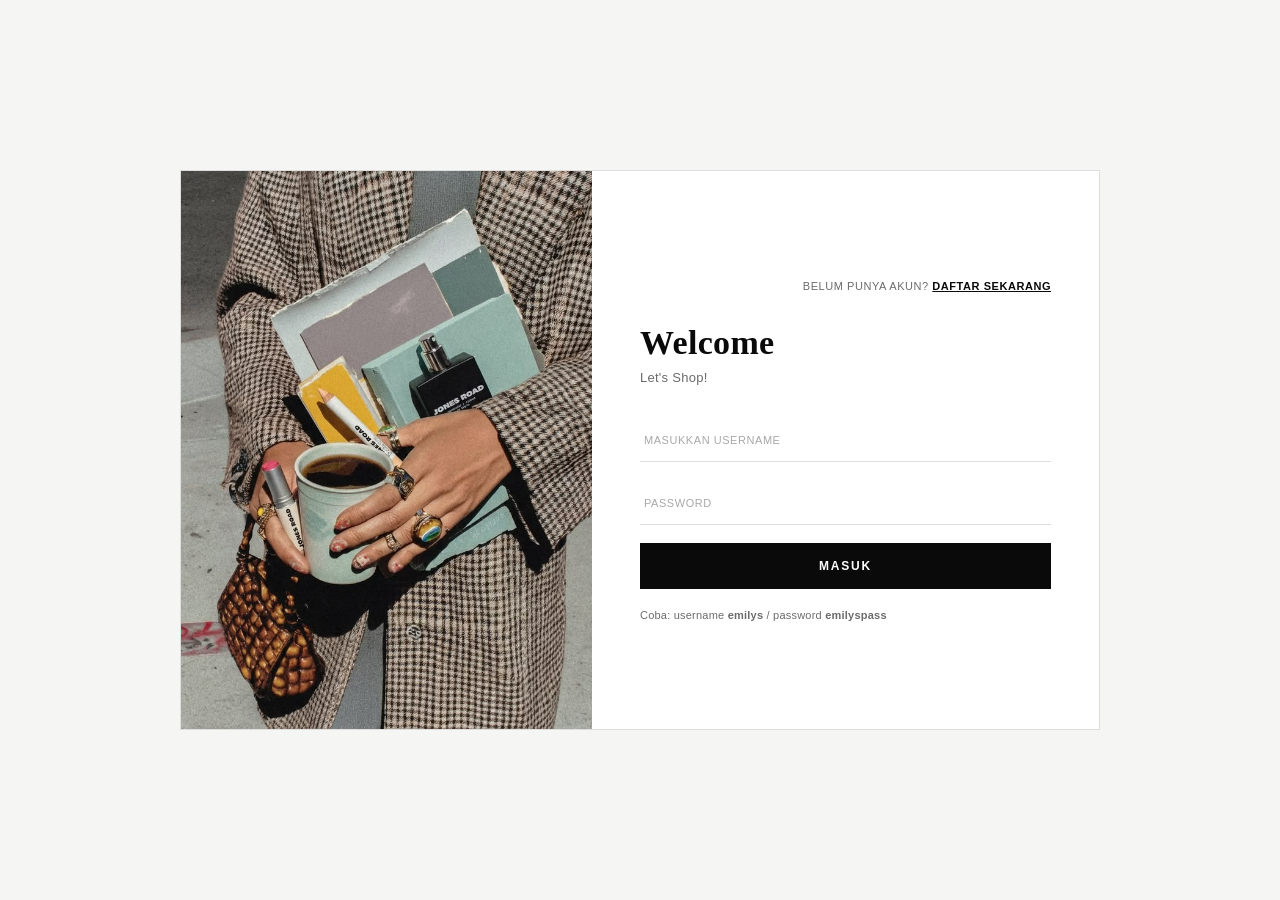
<file: Modul 2/index.html>
<!DOCTYPE html>
<html lang="id">
<head>
<meta charset="UTF-8">
<meta name="viewport" content="width=device-width, initial-scale=1.0">
<title>ETALASE - Katalog Produk</title>
<link rel="preconnect" href="https://fonts.googleapis.com">
<link href="https://fonts.googleapis.com/css2?family=Playfair+Display:ital,wght@0,400;0,600;0,700;1,400&family=Helvetica+Neue:wght@400;500;700&display=swap" rel="stylesheet">
<link rel="stylesheet" href="style.css">
</head>
<body>

  <nav class="navbar-wrapper">
  <div class="navbar-topbar">
    <span class="greeting" id="greeting">Halo, ...</span>
    <button class="logout-btn" id="logoutBtn">Keluar</button>
  </div>

  <div class="navbar-main">
    <div class="navbar-side">
      <input type="text" id="searchInput" class="search-input" placeholder="Cari produk...">
    </div>
    <a href="landing.html" class="logo">ETALASE</a>
    <div class="navbar-side navbar-side-right">
      <span class="cart-total" id="cartTotal">Rp0</span>
      <div class="cart-icon-wrapper" id="cartIcon">
        <svg width="20" height="20" viewBox="0 0 24 24" fill="none" stroke="currentColor" stroke-width="2" stroke-linecap="round" stroke-linejoin="round"><circle cx="9" cy="21" r="1"></circle><circle cx="20" cy="21" r="1"></circle><path d="M1 1h4l2.68 13.39a2 2 0 0 0 2 1.61h9.72a2 2 0 0 0 2-1.61L23 6H6"></path></svg>
        <span class="cart-badge" id="cartBadge">0</span>
      </div>
    </div>
  </div>
</nav>

  <section class="hero">
    <div class="hero-content">
      <h1 class="hero-title">ETALASE</h1>
      <p class="hero-subtitle">Belanja kebutuhanmu, secukupnya dan secepatnya.</p>
      <a href="#katalog" class="hero-btn">Belanja Sekarang</a>
    </div>
  </section>

  <section id="katalog" class="catalog-section">
    <h2 class="section-title">Produk Untukmu</h2>

    <div class="filter-bar">
      <select id="categoryFilter">
        <option value="all">Semua kategori</option>
      </select>
      <select id="sortFilter">
        <option value="default">Urutkan</option>
        <option value="price-asc">Harga: Termurah</option>
        <option value="price-desc">Harga: Termahal</option>
        <option value="rating-desc">Rating Tertinggi</option>
      </select>
      <span class="result-count" id="resultCount"></span>
    </div>

    <div id="globalError" class="global-error" hidden></div>

    <main class="product-grid" id="productGrid"></main>

    <div class="load-more-wrapper">
      <button id="loadMoreBtn" class="load-more-btn" hidden>Muat lebih banyak</button>
    </div>
  </section>

  <footer class="site-footer">
    <p>ETALASE — Tugas Praktikum Modul 2, Pemrograman Web 2026.</p>
  </footer>

  <div class="modal-overlay" id="modalOverlay" hidden>
    <div class="modal-box" id="modalBox"></div>
  </div>

  <script src="app.js" defer></script>
  <script src="search.js" defer></script>
  <script src="cart.js" defer></script>
  <script src="modal.js" defer></script>
</body>
</html>
</file>
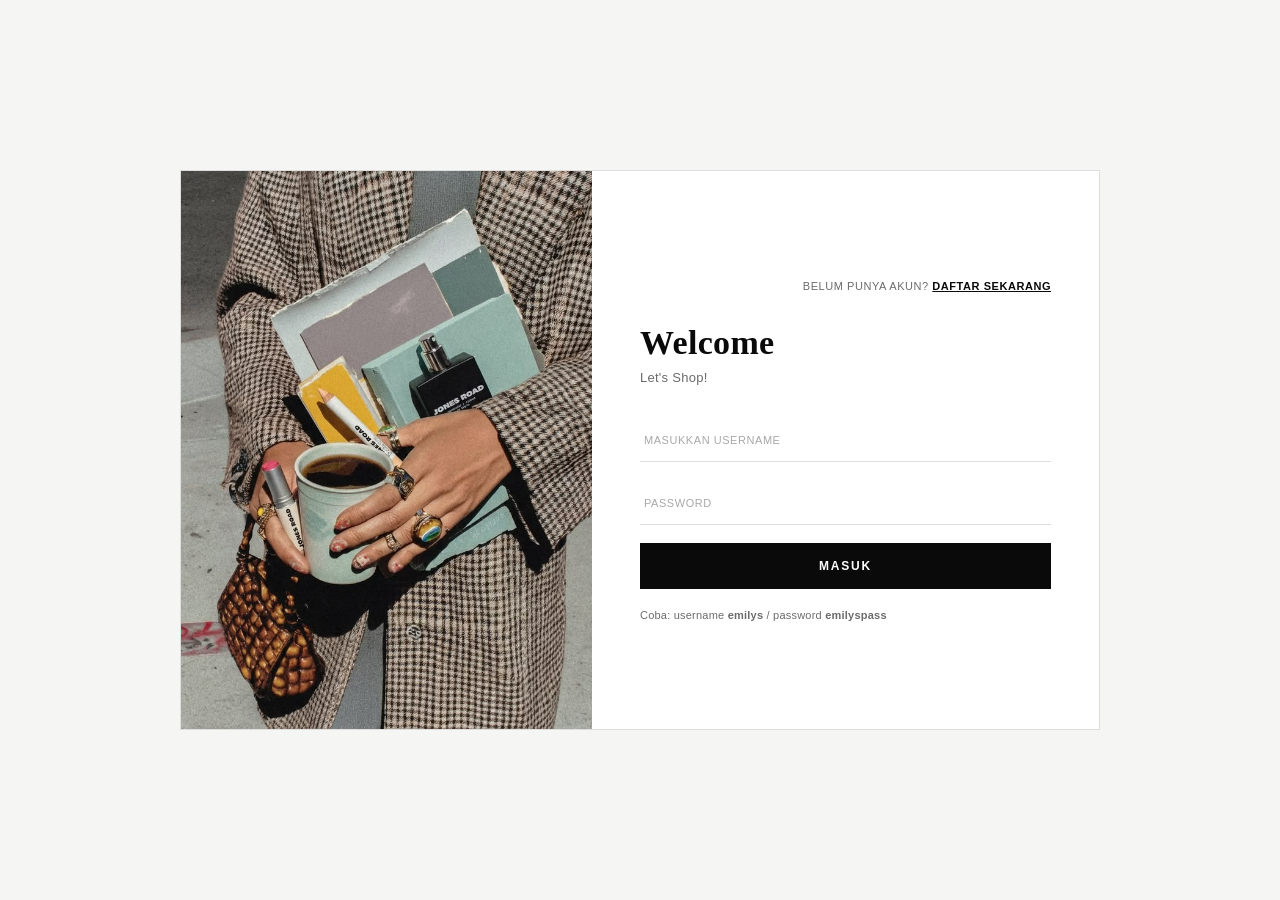
<file: Modul 2/landing.html>
<!DOCTYPE html>
<html lang="id">
<head>
<meta charset="UTF-8">
<meta name="viewport" content="width=device-width, initial-scale=1.0">
<title>ETALASE - Beranda</title>
<link rel="stylesheet" href="style.css">
</head>
<body>

  <nav class="navbar-wrapper">
  <div class="navbar-topbar">
    <span class="greeting" id="greeting">Halo, ...</span>
    <button class="logout-btn" id="logoutBtn">Keluar</button>
  </div>

  <div class="navbar-main">
    <div class="navbar-side"></div>
    <a href="landing.html" class="logo">ETALASE</a>
    <div class="navbar-side navbar-side-right">
      <div class="cart-icon-wrapper" id="cartIcon">
        <svg width="20" height="20" viewBox="0 0 24 24" fill="none" stroke="currentColor" stroke-width="2" stroke-linecap="round" stroke-linejoin="round"><circle cx="9" cy="21" r="1"></circle><circle cx="20" cy="21" r="1"></circle><path d="M1 1h4l2.68 13.39a2 2 0 0 0 2 1.61h9.72a2 2 0 0 0 2-1.61L23 6H6"></path></svg>
        <span class="cart-badge" id="cartBadge">0</span>
      </div>
    </div>
  </div>

  <div class="navbar-links-row">
    <a href="landing.html">Beranda</a>
    <a href="index.html">Produk Kami</a>
    <a href="#best-seller">Best Seller</a>
    <a href="#tentang">Tentang Kami</a>
    <a href="#kontak">Kontak</a>
  </div>
</nav>

  <section class="landing-hero">
    <div class="landing-hero-text">
      <h1 class="landing-hero-title">The Art of Fine Living</span></h1>
      <p class="landing-hero-desc">Temukan ribuan produk pilihan dengan harga terbaik. Belanja mudah, aman, dan cepat sampai.</p>
      <div class="landing-hero-buttons">
  <a href="index.html" class="hero-btn-outline">Belanja Sekarang</a>
</div>
    </div>
    <div class="landing-hero-image">
  <div class="hero-slideshow" id="heroSlideshow">
    <div class="hero-slide active">
      <img src="https://picsum.photos/seed/product1/800/900" alt="Produk 1">
    </div>
    <div class="hero-slide">
      <img src="https://picsum.photos/seed/product2/800/900" alt="Produk 2">
    </div>
    <div class="hero-slide">
      <img src="https://picsum.photos/seed/product3/800/900" alt="Produk 3">
    </div>
    <div class="hero-slide">
      <img src="https://picsum.photos/seed/product4/800/900" alt="Produk 4">
    </div>

    <button class="slide-arrow slide-arrow-left" id="slidePrev" aria-label="Sebelumnya">‹</button>
    <button class="slide-arrow slide-arrow-right" id="slideNext" aria-label="Selanjutnya">›</button>

    <div class="slide-dots" id="slideDots"></div>
  </div>
</div>
  </section>

  <section class="trust-bar">
  <div class="trust-item">
    <svg width="18" height="18" viewBox="0 0 24 24" fill="none" stroke="currentColor" stroke-width="2" stroke-linecap="round" stroke-linejoin="round"><path d="M22 11.08V12a10 10 0 1 1-5.93-9.14"></path><polyline points="22 4 12 14.01 9 11.01"></polyline></svg>
    Garansi Uang Kembali
  </div>
  <div class="trust-item">
    <svg width="18" height="18" viewBox="0 0 24 24" fill="none" stroke="currentColor" stroke-width="2" stroke-linecap="round" stroke-linejoin="round"><rect x="3" y="11" width="18" height="11" rx="2" ry="2"></rect><path d="M7 11V7a5 5 0 0 1 10 0v4"></path></svg>
    Pembayaran Aman
  </div>
  <div class="trust-item">
    <svg width="18" height="18" viewBox="0 0 24 24" fill="none" stroke="currentColor" stroke-width="2" stroke-linecap="round" stroke-linejoin="round"><rect x="1" y="3" width="15" height="13"></rect><polygon points="16 8 20 8 23 11 23 16 16 16 16 8"></polygon><circle cx="5.5" cy="18.5" r="2.5"></circle><circle cx="18.5" cy="18.5" r="2.5"></circle></svg>
    Pengiriman Cepat
  </div>
  <div class="trust-item">
    <svg width="18" height="18" viewBox="0 0 24 24" fill="none" stroke="currentColor" stroke-width="2" stroke-linecap="round" stroke-linejoin="round"><path d="M21 11.5a8.38 8.38 0 0 1-.9 3.8 8.5 8.5 0 0 1-7.6 4.7 8.38 8.38 0 0 1-3.8-.9L3 21l1.9-5.7a8.38 8.38 0 0 1-.9-3.8 8.5 8.5 0 0 1 4.7-7.6 8.38 8.38 0 0 1 3.8-.9h.5a8.48 8.48 0 0 1 8 8v.5z"></path></svg>
    Dukungan 24/7
  </div>
</section>

  <section id="best-seller" class="featured-section">
  <div class="section-heading-row">
    <h2 class="section-title">Produk Unggulan</h2>
    <a href="index.html" class="view-all-link">Lihat Semua Produk</a>
  </div>
  <div id="globalErrorLanding" class="global-error" hidden></div>
  <div class="product-grid" id="featuredGrid"></div>
</section>

  <section id="tentang" class="about-section">
    <h2 class="section-title">Kenapa Belanja di ETALASE?</h2>
    <div class="about-grid">
      <div class="about-card">
  <span class="about-icon">
    <svg width="30" height="30" viewBox="0 0 24 24" fill="none" stroke="currentColor" stroke-width="2" stroke-linecap="round" stroke-linejoin="round"><path d="M6 2L3 6v14a2 2 0 0 0 2 2h14a2 2 0 0 0 2-2V6l-3-4z"></path><line x1="3" y1="6" x2="21" y2="6"></line><path d="M16 10a4 4 0 0 1-8 0"></path></svg>
  </span>
  <h3>Produk Lengkap</h3>
  <p>Ribuan pilihan produk dari berbagai kategori kebutuhan harian.</p>
</div>
<div class="about-card">
  <span class="about-icon">
    <svg width="30" height="30" viewBox="0 0 24 24" fill="none" stroke="currentColor" stroke-width="2" stroke-linecap="round" stroke-linejoin="round"><polygon points="13 2 3 14 12 14 11 22 21 10 12 10 13 2"></polygon></svg>
  </span>
  <h3>Cepat & Praktis</h3>
  <p>Cari, filter, dan checkout dalam hitungan menit tanpa ribet.</p>
</div>
<div class="about-card">
  <span class="about-icon">
    <svg width="30" height="30" viewBox="0 0 24 24" fill="none" stroke="currentColor" stroke-width="2" stroke-linecap="round" stroke-linejoin="round"><rect x="3" y="11" width="18" height="11" rx="2" ry="2"></rect><path d="M7 11V7a5 5 0 0 1 10 0v4"></path></svg>
  </span>
  <h3>Aman Terpercaya</h3>
  <p>Transaksi dan data pribadimu selalu kami lindungi dengan baik.</p>
</div>
    </div>
  </section>

  <section class="review-section">
    <h2 class="section-title">Apa Kata Mereka</h2>
    <div class="review-grid">
      <div class="review-card">
        <div class="review-stars">★★★★★</div>
        <p class="review-text">"Barangnya sesuai foto, pengiriman cepat banget. Bakal belanja lagi di sini!"</p>
        <p class="review-author">— Dinda P.</p>
      </div>
      <div class="review-card">
        <div class="review-stars">★★★★★</div>
        <p class="review-text">"Harga bersaing dan fitur pencariannya gampang banget nemuin barang yang aku mau."</p>
        <p class="review-author">— Rafi A.</p>
      </div>
      <div class="review-card">
        <div class="review-stars">★★★★☆</div>
        <p class="review-text">"Tampilan websitenya rapi, checkout-nya juga simpel. Recommended!"</p>
        <p class="review-author">— Salsa M.</p>
      </div>
    </div>
  </section>

  <footer id="kontak" class="landing-footer">
  <div class="footer-grid">
    <div class="footer-col">
      <h3 class="footer-logo">ETALASE</h3>
      <p>Belanja kebutuhanmu, secukupnya dan secepatnya.</p>
      <div class="footer-socials">
        <a href="https://instagram.com/aulinsn" target="_blank" rel="noopener noreferrer" aria-label="Instagram ETALASE">
          <svg width="16" height="16" viewBox="0 0 24 24" fill="none" stroke="currentColor" stroke-width="2" stroke-linecap="round" stroke-linejoin="round"><rect x="2" y="2" width="20" height="20" rx="5" ry="5"></rect><path d="M16 11.37A4 4 0 1 1 12.63 8 4 4 0 0 1 16 11.37z"></path><line x1="17.5" y1="6.5" x2="17.51" y2="6.5"></line></svg>
        </a>
        <a href="https://facebook.com/facebook.id" target="_blank" rel="noopener noreferrer" aria-label="Facebook ETALASE">
          <svg width="16" height="16" viewBox="0 0 24 24" fill="none" stroke="currentColor" stroke-width="2" stroke-linecap="round" stroke-linejoin="round"><path d="M18 2h-3a5 5 0 0 0-5 5v3H7v4h3v8h4v-8h3l1-4h-4V7a1 1 0 0 1 1-1h3z"></path></svg>
        </a>
        <a href="https://tiktok.com/@thegurlwholived" target="_blank" rel="noopener noreferrer" aria-label="TikTok ETALASE">
          <svg width="16" height="16" viewBox="0 0 24 24" fill="currentColor"><path d="M16.6 5.82s.51.5 0 0A4.278 4.278 0 0 1 15.54 3h-3.09v12.4a2.592 2.592 0 0 1-2.59 2.5c-1.42 0-2.6-1.16-2.6-2.6 0-1.72 1.66-3.01 3.37-2.48V9.66c-3.45-.46-6.47 2.22-6.47 5.64 0 3.33 2.76 5.7 5.69 5.7 3.14 0 5.69-2.55 5.69-5.7V9.01a7.35 7.35 0 0 0 4.3 1.38V7.3s-1.88.09-3.24-1.48z"></path></svg>
        </a>
      </div>
    </div>
    <div class="footer-col">
      <h4>Belanja</h4>
      <a href="index.html">Semua Produk</a>
      <a href="index.html#katalog">Best Seller</a>
    </div>
    <div class="footer-col">
      <h4>Perusahaan</h4>
      <a href="#tentang">Tentang Kami</a>
      <a href="#kontak">Kontak</a>
    </div>
    <div class="footer-col">
      <h4>Hubungi Kami</h4>
      <p class="footer-contact-item">
        <svg width="15" height="15" viewBox="0 0 24 24" fill="none" stroke="currentColor" stroke-width="2" stroke-linecap="round" stroke-linejoin="round"><path d="M22 16.92v3a2 2 0 0 1-2.18 2 19.79 19.79 0 0 1-8.63-3.07 19.5 19.5 0 0 1-6-6 19.79 19.79 0 0 1-3.07-8.67A2 2 0 0 1 4.11 2h3a2 2 0 0 1 2 1.72c.127.96.361 1.903.7 2.81a2 2 0 0 1-.45 2.11L8.09 9.91a16 16 0 0 0 6 6l1.27-1.27a2 2 0 0 1 2.11-.45c.907.339 1.85.573 2.81.7A2 2 0 0 1 22 16.92z"></path></svg>
        +62 812-0000-0000
      </p>
      <p class="footer-contact-item">
        <svg width="15" height="15" viewBox="0 0 24 24" fill="none" stroke="currentColor" stroke-width="2" stroke-linecap="round" stroke-linejoin="round"><path d="M4 4h16c1.1 0 2 .9 2 2v12c0 1.1-.9 2-2 2H4c-1.1 0-2-.9-2-2V6c0-1.1.9-2 2-2z"></path><polyline points="22,6 12,13 2,6"></polyline></svg>
        halo@etalase.id
      </p>
    </div>
  </div>
  <p class="footer-copy">© 2026 ETALASE — Tugas Praktikum Modul 2.</p>
</footer>

  <script src="landing.js" defer></script>
</body>
</html>
</file>
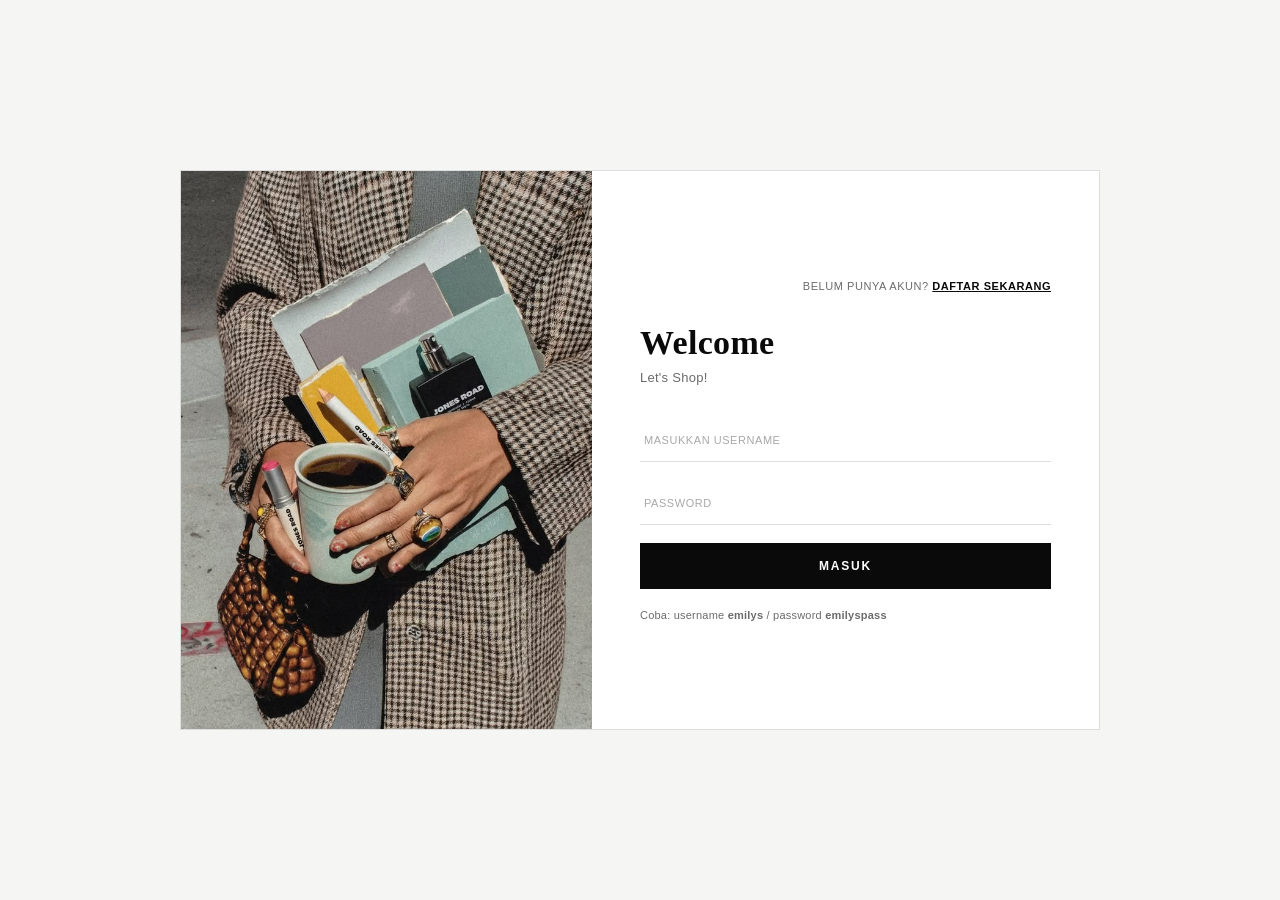
<file: Modul 2/login.html>
<!DOCTYPE html>
<html lang="id">
<head>
<meta charset="UTF-8">
<meta name="viewport" content="width=device-width, initial-scale=1.0">
<title>Login - Mini Shopee</title>
<link rel="stylesheet" href="style.css">
</head>
<body class="login-body">
  <div class="login-wrapper">
    <div class="login-card">

      <div class="login-illustration">
        <img src="foto/logincardpic.jpg" alt="Ilustrasi Mini Shopee">
      </div>

      <div class="login-form-side">
        <!-- =====REV===== -->
        <p class="register-link">Belum punya akun? <a href="register.html">Daftar sekarang</a></p>

        <h1 class="login-title">Welcome</h1>
        <p class="login-subtitle">Let's Shop!</p>

        <form id="loginForm" class="login-form" novalidate>
          <div class="form-group">
            <input type="text" id="username" name="username" placeholder="Masukkan username" autocomplete="username" required>
          </div>

          <div class="form-group password-group">
            <input type="password" id="password" name="password" placeholder="Password" autocomplete="current-password" required>
            <button type="button" id="togglePassword" class="toggle-password" aria-label="Tampilkan password"></button>
          </div>

          <div id="errorMessage" class="error-message" hidden></div>

          <button type="submit" id="loginBtn" class="btn-primary">
            <span id="btnText">Masuk</span>
            <span id="loadingSpinner" class="spinner" hidden></span>
          </button>
        </form>

        <p class="login-hint">Coba: username <b>emilys</b> / password <b>emilyspass</b></p>
      </div>

    </div>
  </div>

  <script src="login.js" defer></script>
</body>
</html>
</file>
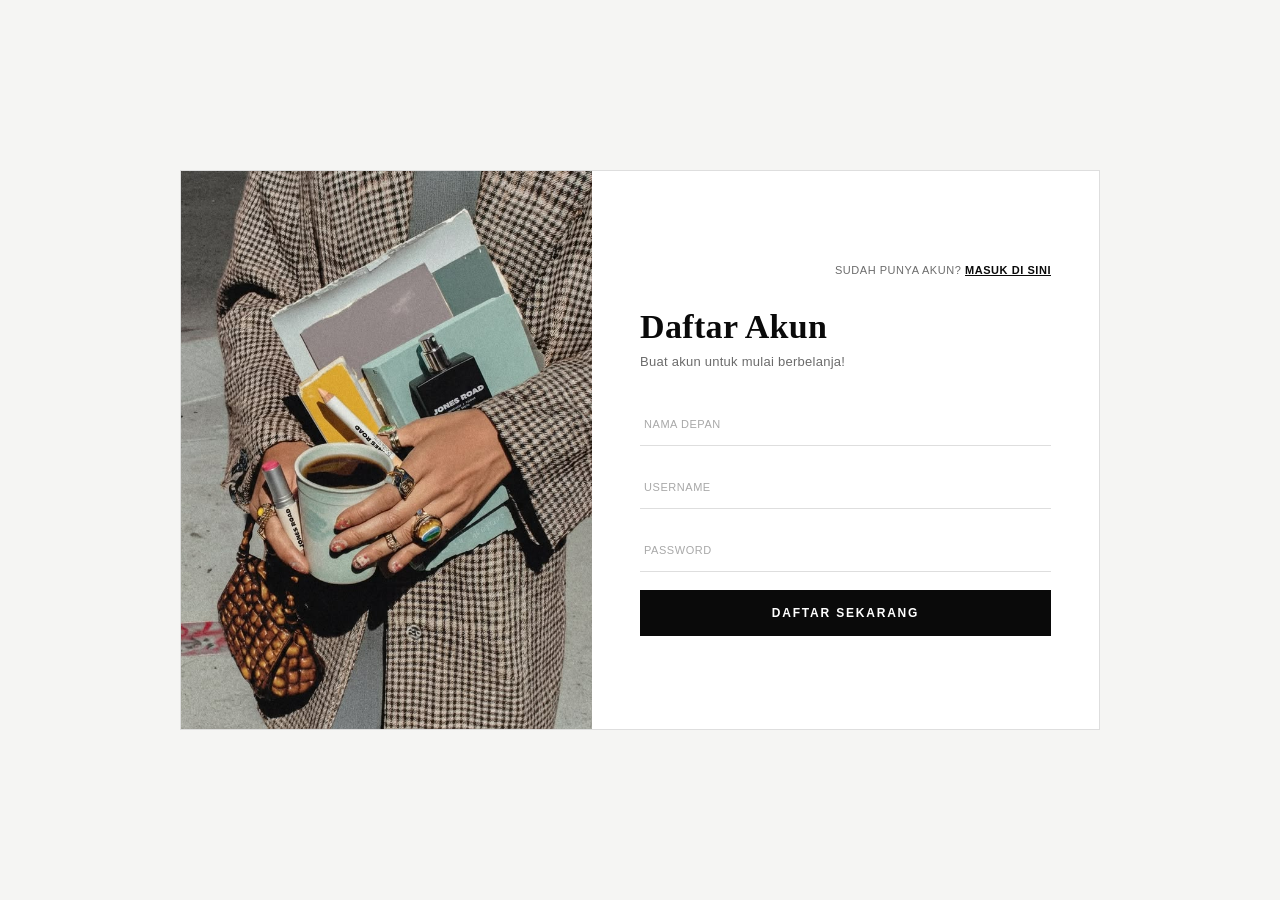
<file: Modul 2/register.html>
<!-- =====REV===== -->

<!DOCTYPE html>
<html lang="id">
<head>
  <meta charset="UTF-8">
  <meta name="viewport" content="width=device-width, initial-scale=1.0">
  <title>Regist</title>
  <link rel="stylesheet" href="style.css">
</head>
<body class="login-body">
  <div class="login-wrapper">
    <div class="login-card">
      <div class="login-illustration">
        <img src="foto/logincardpic.jpg" alt="Ilustrasi ETALASE">
      </div>
      <div class="login-form-side">
        <p class="register-link">Sudah punya akun? <a href="login.html">Masuk di sini</a></p>
        <h1 class="login-title">Daftar Akun</h1>
        <p class="login-subtitle">Buat akun untuk mulai berbelanja!</p>

        <form id="registerForm" class="login-form" novalidate>
          <div class="form-group">
            <input type="text" id="regFirstName" name="firstName" placeholder="Nama Depan" required>
          </div>
          <div class="form-group">
            <input type="text" id="regUsername" name="username" placeholder="Username" autocomplete="username" required>
          </div>
          <div class="form-group password-group">
            <input type="password" id="regPassword" name="password" placeholder="Password" autocomplete="new-password" required>
          </div>
          <div id="regErrorMessage" class="error-message" hidden></div>
          <button type="submit" id="regBtn" class="btn-primary">
            <span>Daftar Sekarang</span>
          </button>
        </form>
      </div>
    </div>
  </div>
  <script src="register.js" defer></script>
</body>
</html>
</file>
<file: Modul 2/style.css>
:root {
  --black: #0A0A0A;
  --white: #FFFFFF;
  --gray-dark: #2B2B2B;
  --gray-mid: #6B6B6B;
  --gray-light: #E5E5E5;
  --gray-bg: #F5F5F3;
  --text-dark: #0A0A0A;
  --text-muted: #6B6B6B;
  --bg-light: #FFFFFF;
  --card-bg: #FFFFFF;
  --border-color: #DEDEDE;
  --error-bg: #F5E5E5;
  --error-text: #8A1F1F;
  --radius: 2px;
  --shadow: 0 2px 20px rgba(0,0,0,0.06);
  --font-serif: 'Playfair Display', Georgia, 'Times New Roman', serif;
  --font-sans: 'Helvetica Neue', Helvetica, Arial, sans-serif;
}

* { box-sizing: border-box; margin: 0; padding: 0; }

body {
  font-family: var(--font-sans);
  color: var(--text-dark);
  background: var(--bg-light);
  -webkit-font-smoothing: antialiased;
}

a { color: inherit; }

/* ================= LOGIN PAGE ================= */
.login-body {
  min-height: 100vh;
  display: flex;
  align-items: center;
  justify-content: center;
  background: var(--gray-bg);
  padding: 24px;
}

.login-card {
  display: flex;
  width: 100%;
  max-width: 920px;
  min-height: 560px;
  background: var(--white);
  border: 1px solid var(--border-color);
  overflow: hidden;
}

.login-illustration { flex: 1; position: relative; overflow: hidden; padding: 0; }
.login-illustration img { width: 100%; height: 100%; object-fit: cover; display: block; }.wave-overlay { display: none; }

.login-form-side { flex: 1; padding: 56px 48px; display: flex; flex-direction: column; justify-content: center; }
.register-link { align-self: flex-end; font-size: 11px; letter-spacing: 0.05em; text-transform: uppercase; color: var(--text-muted); margin-bottom: 32px; }
.register-link a { color: var(--black); font-weight: 700; text-decoration: underline; }

.login-title { font-family: var(--font-serif); font-size: 34px; font-weight: 700; color: var(--black); margin-bottom: 8px; letter-spacing: 0.01em; }
.login-subtitle { font-size: 13px; color: var(--text-muted); margin-bottom: 32px; letter-spacing: 0.02em; }
.login-hint { font-size: 11px; color: var(--text-muted); margin-top: 20px; letter-spacing: 0.02em; }

.form-group { margin-bottom: 18px; position: relative; }
.form-group input {
  width: 100%; padding: 14px 4px; border: none; border-bottom: 1px solid var(--border-color);
  background: transparent; border-radius: 0; font-size: 14px; outline: none;
  transition: border-color 0.2s; font-family: var(--font-sans); letter-spacing: 0.01em;
}
.form-group input::placeholder { color: #A8A8A8; text-transform: uppercase; font-size: 11px; letter-spacing: 0.05em; }
.form-group input:focus { border-color: var(--black); }

.password-group input { padding-right: 32px; }
.toggle-password {
  position: absolute; right: 0; top: 50%; transform: translateY(-50%);
  background: none; border: none; cursor: pointer; opacity: 0.6;
}
.toggle-password:hover { opacity: 1; }

.btn-primary {
  width: 100%; padding: 16px; background: var(--black); color: #fff; border: none;
  border-radius: 0; font-size: 12px; font-weight: 700; letter-spacing: 0.15em; text-transform: uppercase;
  cursor: pointer; display: flex; align-items: center; justify-content: center; gap: 8px;
  transition: background 0.2s; margin-top: 12px;
}
.btn-primary:hover { background: var(--gray-dark); }
.btn-primary:disabled { opacity: 0.5; cursor: not-allowed; }

.error-message { background: var(--error-bg); color: var(--error-text); font-size: 12px; padding: 10px 12px; margin-bottom: 8px; letter-spacing: 0.02em; }

.spinner { width: 14px; height: 14px; border: 2px solid rgba(255,255,255,0.4); border-top-color: #fff; border-radius: 50%; animation: spin 0.7s linear infinite; }
@keyframes spin { to { transform: rotate(360deg); } }

@media (max-width: 720px) {
  .login-card { flex-direction: column; min-height: auto; }
  .login-illustration { padding: 0; height: 220px; }
  .login-form-side { padding: 36px 28px; }
}

/* ================= NAVBAR (Vogue-style 3-tier) ================= */
.navbar-wrapper {
  background: var(--white);
  border-bottom: 1px solid var(--border-color);
  position: sticky; top: 0; z-index: 20;
}

.navbar-topbar {
  display: flex; justify-content: flex-end; align-items: center; gap: 16px;
  padding: 8px 32px; border-bottom: 1px solid var(--border-color);
  background: var(--gray-bg);
}
.greeting { font-size: 11px; font-weight: 500; color: var(--text-muted); text-transform: uppercase; letter-spacing: 0.06em; }
.logout-btn {
  background: none; border: none; padding: 0; cursor: pointer;
  font-size: 11px; font-weight: 700; color: var(--black);
  text-transform: uppercase; letter-spacing: 0.08em; text-decoration: underline;
}
.logout-btn:hover { color: var(--gray-mid); }

.navbar-main {
  display: flex; align-items: center; justify-content: space-between;
  padding: 20px 32px; gap: 20px;
}
.navbar-side { flex: 1; display: flex; align-items: center; gap: 18px; }
.navbar-side-right { justify-content: flex-end; }

.logo {
  font-family: var(--font-serif); font-weight: 700; font-size: 32px; color: var(--black);
  white-space: nowrap; text-decoration: none; letter-spacing: 0.06em; text-align: center;
}

.search-input {
  max-width: 280px; width: 100%; padding: 9px 4px; border: none; border-bottom: 1px solid var(--border-color);
  border-radius: 0; font-size: 12px; outline: none; background: transparent; letter-spacing: 0.01em;
}
.search-input::placeholder { text-transform: uppercase; font-size: 10px; letter-spacing: 0.05em; color: #A8A8A8; }
.search-input:focus { border-color: var(--black); }

.cart-icon-wrapper { position: relative; cursor: pointer; }
.cart-icon-wrapper svg { color: var(--black); display: block; }
.cart-badge {
  position: absolute; top: -8px; right: -10px; background: var(--black); color: #fff;
  font-size: 10px; font-weight: 700; border-radius: 50%; min-width: 16px; height: 16px;
  display: flex; align-items: center; justify-content: center; padding: 0 4px;
}
.cart-total { font-size: 11px; color: var(--black); font-weight: 700; letter-spacing: 0.02em; white-space: nowrap; }

.navbar-links-row {
  display: flex; justify-content: center; gap: 32px; flex-wrap: wrap;
  padding: 14px 32px; border-top: 1px solid var(--border-color);
}
.navbar-links-row a {
  text-decoration: none; color: var(--text-dark); font-size: 12px; font-weight: 600;
  text-transform: uppercase; letter-spacing: 0.08em;
}
.navbar-links-row a:hover { color: var(--gray-mid); }

@media (max-width: 720px) {
  .navbar-main { flex-wrap: wrap; }
  .navbar-links-row { gap: 16px; overflow-x: auto; justify-content: flex-start; }
  .logo { font-size: 24px; }
  .search-input { max-width: 100%; }
}

/* ================= HERO SECTION (Katalog) ================= */
.hero {
  min-height: 380px;
  display: flex; align-items: center; justify-content: center; text-align: center;
  background: var(--black);
}
.hero-content { padding: 20px; }
.hero-title {
  font-family: var(--font-serif); font-size: clamp(48px, 8vw, 84px); font-weight: 700; color: #fff;
  line-height: 1; letter-spacing: 0.02em; font-style: italic;
}
.hero-subtitle { font-size: 13px; color: #E5E5E5; margin: 18px 0 30px; text-transform: uppercase; letter-spacing: 0.1em; }
.hero-btn {
  display: inline-block; background: #fff; color: var(--black); padding: 14px 40px;
  border-radius: 0; text-decoration: none; font-size: 11px; font-weight: 700;
  text-transform: uppercase; letter-spacing: 0.15em; transition: background 0.2s, color 0.2s;
}
.hero-btn:hover { background: var(--gray-light); }

/* ================= LANDING HERO ================= */
.landing-hero { max-width: 1240px; margin: 0 auto; padding: 70px 32px; display: flex; align-items: center; gap: 60px; flex-wrap: wrap; }
.landing-hero-text { flex: 1; min-width: 280px; }
.landing-hero-title { font-family: var(--font-serif); font-size: clamp(32px, 4.5vw, 52px); font-weight: 700; line-height: 1.15; color: var(--black); margin-bottom: 20px; }
.landing-hero-title .highlight { font-style: italic; }
.landing-hero-desc { font-size: 14px; color: var(--text-muted); margin-bottom: 32px; max-width: 440px; line-height: 1.7; }
.landing-hero-buttons { display: flex; gap: 16px; flex-wrap: wrap; }
.hero-btn-outline {
  display: inline-block; padding: 14px 34px; border-radius: 0; text-decoration: none;
  font-size: 11px; font-weight: 700; border: 1px solid var(--black); color: var(--black);
  text-transform: uppercase; letter-spacing: 0.12em; transition: all 0.2s;
}
.hero-btn-outline:hover { background: var(--black); color: #fff; }
.landing-hero-image { flex: 1; min-width: 280px; }
.landing-hero-image img { width: 100%; display: block; }

/* ================= HERO SLIDESHOW ================= */
.hero-slideshow { position: relative; width: 100%; aspect-ratio: 4 / 3; overflow: hidden; }
.hero-slide { position: absolute; inset: 0; opacity: 0; transition: opacity 0.6s ease-in-out; }
.hero-slide.active { opacity: 1; }
.hero-slide img { width: 100%; height: 100%; object-fit: cover; display: block; }
.slide-arrow {
  position: absolute; top: 50%; transform: translateY(-50%); background: rgba(255,255,255,0.9);
  border: none; width: 38px; height: 38px; border-radius: 50%; font-size: 20px; font-weight: 700;
  color: var(--black); cursor: pointer; display: flex; align-items: center; justify-content: center;
  z-index: 5; transition: background 0.2s;
}
.slide-arrow:hover { background: #fff; }
.slide-arrow-left { left: 14px; }
.slide-arrow-right { right: 14px; }

.slide-dots { position: absolute; bottom: 16px; left: 50%; transform: translateX(-50%); display: flex; gap: 8px; z-index: 5; }
.slide-dot { width: 7px; height: 7px; border-radius: 50%; background: rgba(255,255,255,0.6); cursor: pointer; transition: all 0.2s; }
.slide-dot.active { background: #fff; transform: scale(1.3); }

/* ================= TRUST BAR ================= */
.trust-bar {
  background: var(--gray-bg); display: flex; justify-content: center; gap: 48px; flex-wrap: wrap;
  padding: 44px 24px; font-size: 12px; font-weight: 600; color: var(--text-dark);
  text-transform: uppercase; letter-spacing: 0.08em; border-top: 1px solid var(--border-color); border-bottom: 1px solid var(--border-color);
}
.trust-item { display: flex; align-items: center; gap: 10px; }
.trust-item svg { color: var(--black); flex-shrink: 0; }

/* ================= FEATURED / ABOUT / REVIEW / CATALOG SECTIONS ================= */
.featured-section, .about-section, .review-section, .catalog-section { max-width: 1240px; margin: 0 auto; padding: 64px 32px; }
.section-heading-row { display: flex; justify-content: space-between; align-items: center; margin-bottom: 36px; flex-wrap: wrap; gap: 10px; }
.view-all-link { font-size: 11px; font-weight: 700; color: var(--black); text-decoration: none; text-transform: uppercase; letter-spacing: 0.08em; border-bottom: 1px solid var(--black); padding-bottom: 2px; }
.view-all-link:hover { color: var(--gray-mid); border-color: var(--gray-mid); }
.section-title { font-family: var(--font-serif); font-size: 32px; font-weight: 700; text-align: center; margin-bottom: 36px; color: var(--black); }
.section-heading-row .section-title { text-align: left; margin-bottom: 0; }

.about-grid { display: grid; grid-template-columns: repeat(auto-fit, minmax(220px, 1fr)); gap: 24px; background: transparent; border: none; }.about-card { background: var(--white); border: 1px solid var(--border-color); padding: 40px 24px; text-align: center; }
.about-icon { display: block; }
.about-icon svg { margin: 0 auto 16px; color: var(--black); }
.about-card h3 { font-family: var(--font-serif); font-size: 18px; margin-bottom: 10px; color: var(--black); }
.about-card p { font-size: 13px; color: var(--text-muted); line-height: 1.6; }

.review-grid { display: grid; grid-template-columns: repeat(auto-fit, minmax(240px, 1fr)); gap: 24px; background: transparent; border: none; }.review-card { background: var(--white); border: 1px solid var(--border-color); padding: 32px 28px; }
.review-text { font-family: var(--font-serif); font-style: italic; font-size: 15px; color: var(--text-dark); line-height: 1.6; margin-bottom: 16px; }
.review-author { font-size: 11px; font-weight: 700; color: var(--text-muted); text-transform: uppercase; letter-spacing: 0.08em; }

/* ================= LANDING FOOTER ================= */
.landing-footer { background: var(--black); color: #fff; padding: 56px 32px 24px; }
.footer-grid { max-width: 1240px; margin: 0 auto; display: grid; grid-template-columns: repeat(auto-fit, minmax(180px, 1fr)); gap: 36px; margin-bottom: 40px; }
.footer-col h3, .footer-col h4 { font-family: var(--font-serif); margin-bottom: 16px; font-size: 15px; text-transform: uppercase; letter-spacing: 0.08em; font-weight: 700; }
.footer-col p, .footer-col a { display: block; font-size: 12px; color: #C7C7C7; text-decoration: none; margin-bottom: 10px; letter-spacing: 0.02em; }
.footer-col a:hover { color: #fff; }
.footer-socials { display: flex; gap: 10px; margin-top: 16px; }
.footer-socials a {
  background: rgba(255,255,255,0.1); width: 34px; height: 34px; border-radius: 0;
  display: flex; align-items: center; justify-content: center; color: #fff;
  transition: background 0.2s;
}
.footer-socials a:hover { background: #fff; color: var(--black); }
.footer-contact-item { display: flex; align-items: center; gap: 8px; }
.footer-contact-item svg { flex-shrink: 0; color: #C7C7C7; }
.footer-copy { text-align: center; font-size: 10px; color: #8A8A8A; border-top: 1px solid rgba(255,255,255,0.15); padding-top: 20px; text-transform: uppercase; letter-spacing: 0.08em; }

/* ================= FILTER BAR ================= */
.filter-bar { display: flex; gap: 14px; align-items: center; flex-wrap: wrap; margin-bottom: 32px; padding-bottom: 20px; border-bottom: 1px solid var(--border-color); }
.filter-bar select {
  padding: 10px 14px; border-radius: 0; border: 1px solid var(--border-color); font-size: 12px;
  background: #fff; text-transform: uppercase; letter-spacing: 0.05em; font-family: var(--font-sans); color: var(--text-dark);
}
.result-count { margin-left: auto; font-size: 11px; color: var(--text-muted); text-transform: uppercase; letter-spacing: 0.05em; }

/* ================= PRODUCT GRID ================= */
.product-grid { display: grid; grid-template-columns: repeat(auto-fill, minmax(220px, 1fr)); gap: 24px; background: transparent; border: none; }.product-card { background: var(--white); border: 1px solid var(--border-color); overflow: hidden; cursor: pointer; transition: opacity 0.2s; display: flex; flex-direction: column; }
.product-card img { width: 100%; height: 220px; object-fit: cover; background: var(--gray-bg); }.product-info { padding: 18px 18px 10px; flex: 1; display: flex; flex-direction: column; gap: 6px; }
.product-category { font-size: 10px; color: var(--text-muted); text-transform: uppercase; letter-spacing: 0.08em; }
.product-name {
  font-family: var(--font-serif); font-size: 15px; font-weight: 600; line-height: 1.35; color: var(--black);
  display: -webkit-box; -webkit-line-clamp: 2; -webkit-box-orient: vertical; overflow: hidden;
}
.product-price-row { display: flex; align-items: center; gap: 10px; margin-top: 2px; }
.product-price { font-size: 14px; font-weight: 700; color: var(--black); }
.product-discount { font-size: 10px; background: var(--gray-bg); color: var(--black); padding: 2px 8px; font-weight: 700; border: 1px solid var(--border-color); }
.product-rating { font-size: 11px; color: var(--text-muted); }
.add-cart-btn {
  margin: 12px 18px 18px; padding: 11px; background: var(--black); color: #fff;
  border: none; border-radius: 0; font-size: 11px; font-weight: 700; cursor: pointer;
  text-transform: uppercase; letter-spacing: 0.08em; transition: background 0.2s;
}
.add-cart-btn:hover { background: var(--gray-dark); }

/* ================= LOAD MORE ================= */
.load-more-wrapper { text-align: center; margin-top: 40px; }
.load-more-btn {
  padding: 14px 40px; border-radius: 0; border: 1px solid var(--black);
  background: #fff; color: var(--black); font-weight: 700; cursor: pointer;
  text-transform: uppercase; letter-spacing: 0.1em; font-size: 11px; transition: all 0.2s;
}
.load-more-btn:hover { background: var(--black); color: #fff; }

/* ================= ERROR / EMPTY ================= */
.global-error { margin-bottom: 24px; padding: 16px 20px; background: var(--error-bg); color: var(--error-text); text-align: center; font-size: 13px; letter-spacing: 0.02em; }
.empty-state { grid-column: 1 / -1; text-align: center; padding: 60px 20px; color: var(--text-muted); background: #fff; font-size: 13px; text-transform: uppercase; letter-spacing: 0.05em; }

/* ================= FOOTER (Katalog) ================= */
.site-footer { text-align: center; padding: 28px; background: var(--black); color: #C7C7C7; font-size: 11px; text-transform: uppercase; letter-spacing: 0.08em; }

/* ================= MODAL ================= */
.modal-overlay { position: fixed; inset: 0; background: rgba(10,10,10,0.85); display: flex; align-items: center; justify-content: center; z-index: 100; }
.modal-overlay[hidden] { display: none; }
.modal-box { background: #fff; border-radius: 0; max-width: 440px; width: 90%; max-height: 85vh; overflow-y: auto; position: relative; padding: 32px; }
.modal-close { position: absolute; top: 18px; right: 18px; background: none; border: none; font-size: 22px; cursor: pointer; color: var(--text-dark); }
.modal-box img { width: 100%; height: 220px; object-fit: cover; margin-bottom: 20px; }.modal-category { font-size: 10px; color: var(--text-muted); font-weight: 700; text-transform: uppercase; letter-spacing: 0.1em; }
.modal-name { font-family: var(--font-serif); font-size: 22px; font-weight: 700; margin: 6px 0 10px; color: var(--black); }
.modal-brand { font-size: 12px; color: var(--text-muted); margin-bottom: 10px; text-transform: uppercase; letter-spacing: 0.05em; }
.modal-price-row { display: flex; align-items: center; gap: 12px; margin-bottom: 10px; }
.modal-price { font-size: 20px; font-weight: 700; color: var(--black); }
.modal-stock { font-size: 12px; color: var(--text-muted); margin-bottom: 16px; letter-spacing: 0.02em; }
.modal-desc { font-size: 13px; line-height: 1.65; margin-bottom: 24px; color: var(--text-dark); }
.modal-add-btn { width: 100%; padding: 14px; background: var(--black); color: #fff; border: none; border-radius: 0; font-weight: 700; cursor: pointer; text-transform: uppercase; letter-spacing: 0.1em; font-size: 12px; transition: background 0.2s; }
.modal-add-btn:hover { background: var(--gray-dark); }

/* ================= CART ITEMS ================= */
.cart-item-row { display: flex; justify-content: space-between; align-items: center; padding: 14px 0; border-bottom: 1px solid var(--border-color); }
.cart-item-info { display: flex; flex-direction: column; gap: 3px; }
.cart-item-name { font-size: 13px; font-weight: 600; color: var(--black); }
.cart-item-price { font-size: 11px; color: var(--text-muted); }
.cart-item-actions { display: flex; gap: 6px; }
.qty-btn { font-size: 11px; padding: 6px 10px; border-radius: 0; border: 1px solid var(--border-color); background: #fff; cursor: pointer; font-weight: 700; text-transform: uppercase; letter-spacing: 0.03em; transition: all 0.2s; }
.qty-btn:hover { border-color: var(--black); background: var(--black); color: #fff; }
.remove-btn:hover { border-color: var(--error-text); background: var(--error-text); color: #fff; }
.cart-items-list { max-height: 280px; overflow-y: auto; margin-bottom: 18px; }
.cart-modal-total { display: flex; justify-content: space-between; font-weight: 700; font-size: 15px; padding-top: 14px; border-top: 2px solid var(--black); text-transform: uppercase; letter-spacing: 0.05em; }

@media (max-width: 640px) {
  .navbar { flex-wrap: wrap; padding: 14px 20px; }
  .navbar .search-input { order: 3; width: 100%; }
  .nav-links { display: none; }
  .hero { min-height: 280px; }
  .catalog-section { padding: 40px 20px; }
  .about-grid, .review-grid, .product-grid { grid-template-columns: 1fr 1fr; }
}
</file>
